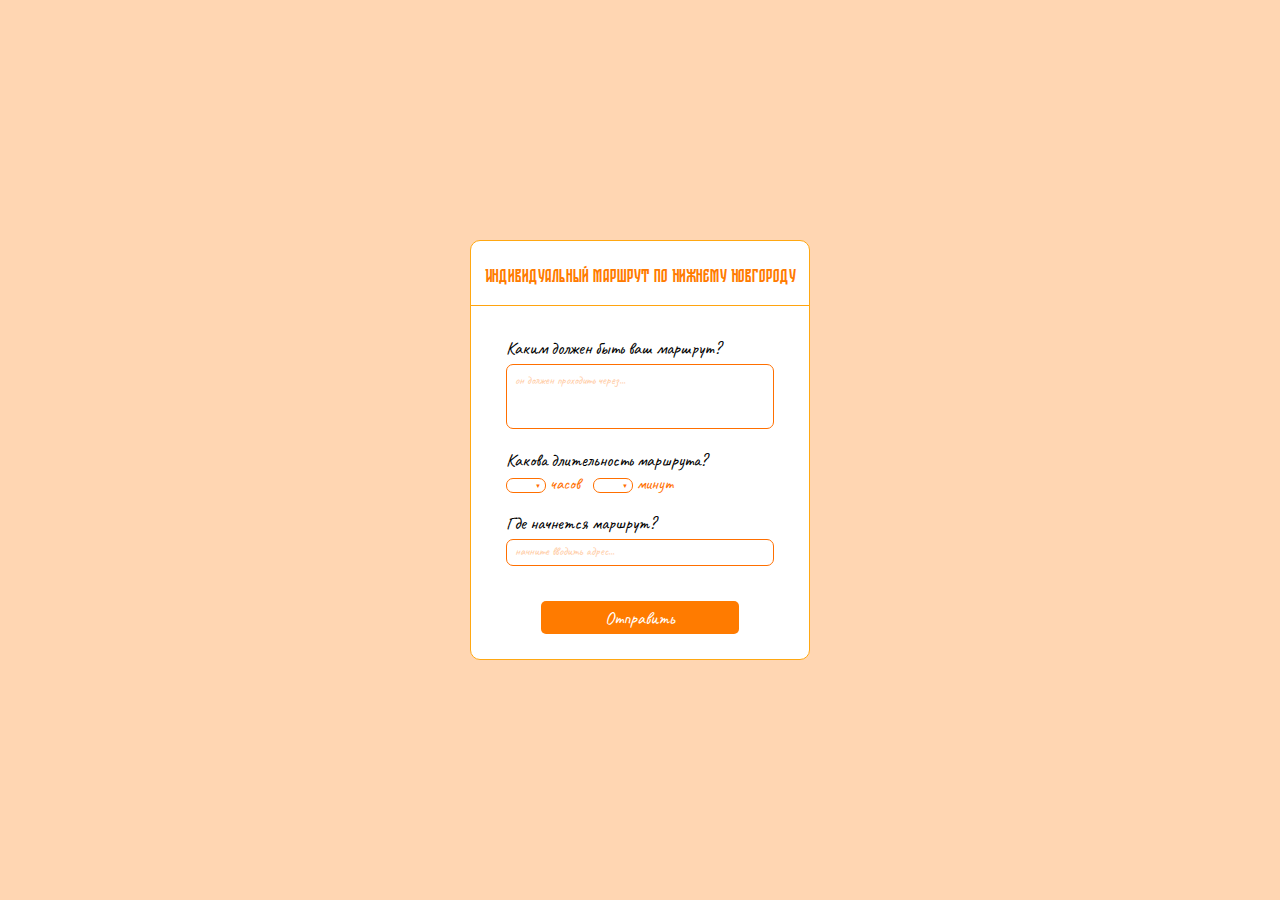
<file: index.html>
<!DOCTYPE html>
<html lang="en">
<head>
    <meta charset="UTF-8">
    <meta name="viewport" content="width=device-width, initial-scale=1.0">
    <link rel="preconnect" href="https://fonts.googleapis.com">
    <link rel="preconnect" href="https://fonts.gstatic.com" crossorigin>
    <link href="https://fonts.googleapis.com/css2?family=Caveat:wght@400..700&display=swap" rel="stylesheet">
    <link rel="preconnect" href="https://fonts.googleapis.com">
    <link rel="preconnect" href="https://fonts.gstatic.com" crossorigin>
    <link href="https://fonts.googleapis.com/css2?family=Roboto:ital,wght@0,100..900;1,100..900&display=swap" rel="stylesheet">
    <link rel="stylesheet" href="css/index.css">
    <title>ourApp</title>
</head>
<body>
    <section class="questionsSection">
        <div class="mainBlockContainer">
            <div class="mainTitle">
                Индивидуальный маршрут по Нижнему Новгороду
            </div>
            <span class="lineBetweenTitleAndMain"></span>
            <div class="formContainer">
                <div class="formTitle">
                    Каким должен быть ваш маршрут?
                </div>
                <form class="mainForm" onsubmit="event.preventDefault(); window.location.href='answer.html';">
                    <textarea name="firstQuestion" id="firstQuestion" placeholder="он должен проходить через..." maxlength="10000" cols="30" rows="2" required></textarea>
                    <div class="secondQueTitle">
                        Какова длительность маршрута?
                    </div>
                    <div class="secondQueContainer">
                        <div class="hoursChoice">
                            <select id="hoursChoice" name="hoursChoice" required>
                                <option value="" disabled selected></option>
                                <!-- опции через js -->
                            </select>
                            <label for="hoursChoice">часов</label>
                        </div>
                        <div class="minutesChoice">
                                <select id="minutesChoice" name="minutesChoice" required>
                                <option value="" disabled selected></option>
                                <!-- опции через js -->
                            </select>
                            <label for="minutesChoice">минут</label>
                        </div>
                    </div>
                    <div class="TretiyQueTitle">
                        Где начнется маршрут?
                    </div>
                    <textarea name="thirdQuestion" id="thirdQuestion" placeholder="начните вводить адрес..." maxlength="10000" cols="30" rows="2" required></textarea>
                    <div id="suggestionsContainer"></div>
                    <div class="submitBtn">
                        <button type="submit" class="send" >Отправить</button>
                    </div>
                </form>
            </div>
    </div>
    </section>

<script src="https://api-maps.yandex.ru/2.1/?lang=ru_RU&apikey=e5f7b843-3605-4aea-824e-e5fd4cfffe96&suggest_apikey=2eacaf94-7d57-4c6e-800f-c1b879e57dcb" type="text/javascript"></script>    
<script src="/js/index.js"></script>
<script src="js/suggsts.js"></script>
</body>
</html>
</file>
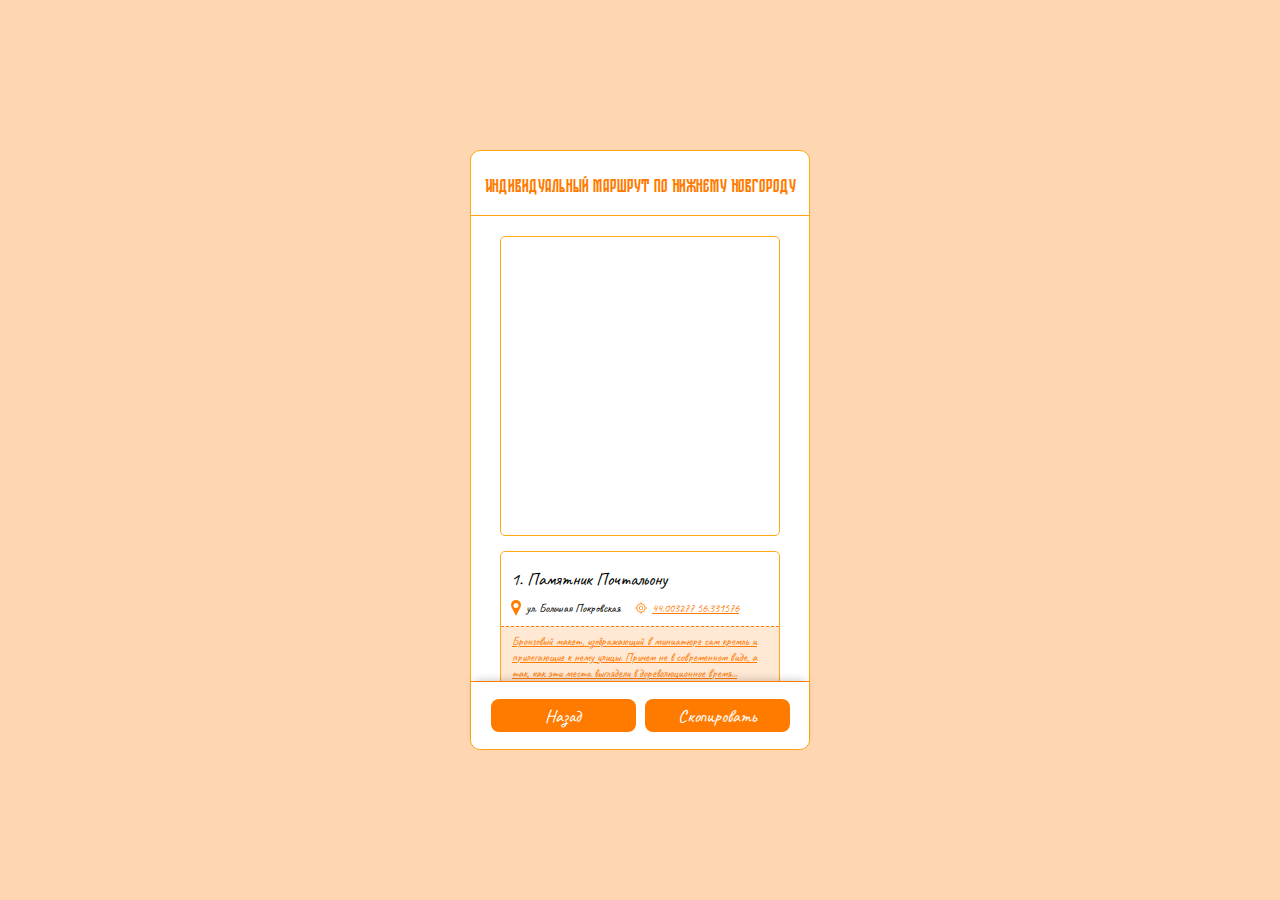
<file: answer.html>
<!DOCTYPE html>
<html lang="en">
<head>
    <meta charset="UTF-8">
    <meta name="viewport" content="width=device-width, initial-scale=1.0">
    <link rel="preconnect" href="https://fonts.googleapis.com">
    <link rel="preconnect" href="https://fonts.gstatic.com" crossorigin>
    <link href="https://fonts.googleapis.com/css2?family=Caveat:wght@400..700&display=swap" rel="stylesheet">
    <link rel="stylesheet" href="css/answer.css">
    <title>answer</title>
</head>
<body>
    <section class="answerSection">
        <div class="mainBlockContainer">
            <div class="mainTitle">
                Индивидуальный маршрут по Нижнему Новгороду
            </div>
            <span class="lineBetweenTitleAndMain"></span>
            <div class="ansContainer">
                <div class="mainMap" id="map"></div>
                <div class="aboutObject">
                    <div class="aboutObjHead">
                         <div class="objTitle">
                            Памятник Почтальону
                        </div>
                        <div class="coordinates">
                            <div class="street">
                                <svg width="10" height="16" viewBox="0 0 10 16" fill="none" xmlns="http://www.w3.org/2000/svg">
                                    <circle cx="5" cy="5" r="5" fill="#FF7B00"/>
                                    <path d="M5.00016 16L0.66683 7.33333L9.3335 7.33333L5.00016 16Z" fill="#FF7B00"/>
                                    <circle cx="5" cy="5.5" r="2.5" fill="white"/>
                                </svg>
                                <span>ул. Большая Покровская</span>
                            </div>
                            <div class="path">
                                <svg width="12" height="12" viewBox="0 0 16 16" fill="none" xmlns="http://www.w3.org/2000/svg">
                                    <path d="M14 8C14 11.3137 11.3137 14 8 14C4.68629 14 2 11.3137 2 8C2 4.68629 4.68629 2 8 2C11.3137 2 14 4.68629 14 8ZM2.99207 8C2.99207 10.7658 5.2342 13.0079 8 13.0079C10.7658 13.0079 13.0079 10.7658 13.0079 8C13.0079 5.2342 10.7658 2.99207 8 2.99207C5.2342 2.99207 2.99207 5.2342 2.99207 8Z" fill="#FF7B00"/>
                                    <path d="M11 8C11 9.65685 9.65685 11 8 11C6.34315 11 5 9.65685 5 8C5 6.34315 6.34315 5 8 5C9.65685 5 11 6.34315 11 8ZM5.9696 8C5.9696 9.12136 6.87864 10.0304 8 10.0304C9.12136 10.0304 10.0304 9.12136 10.0304 8C10.0304 6.87864 9.12136 5.9696 8 5.9696C6.87864 5.9696 5.9696 6.87864 5.9696 8Z" fill="#FF7B00"/>
                                    <line x1="2.66675" y1="8.22222" x2="8.12813e-05" y2="8.22222" stroke="#FF7B00" stroke-width="0.444444"/>
                                    <line x1="-1.29515e-08" y1="7.77778" x2="2.66667" y2="7.77778" stroke="#FF7B00" stroke-width="0.444444"/>
                                    <line x1="16" y1="8.22222" x2="13.3333" y2="8.22222" stroke="#FF7B00" stroke-width="0.444444"/>
                                    <line x1="13.3333" y1="7.77778" x2="15.9999" y2="7.77778" stroke="#FF7B00" stroke-width="0.444444"/>
                                    <line x1="7.77778" y1="2.66666" x2="7.77778" y2="-1.0252e-05" stroke="#FF7B00" stroke-width="0.444444"/>
                                    <line x1="8.22222" y1="-5.77347e-09" x2="8.22222" y2="2.66667" stroke="#FF7B00" stroke-width="0.444444"/>
                                    <line x1="7.77778" y1="16" x2="7.77778" y2="13.3333" stroke="#FF7B00" stroke-width="0.444444"/>
                                    <line x1="8.22222" y1="13.3333" x2="8.22222" y2="16" stroke="#FF7B00" stroke-width="0.444444"/>
                                </svg>
                                <a href="https://yandex.ru/maps/?pt=44.003277,56.331576&z=16&l=map" target="_blank">
                                    44.003277 56.331576
                                </a>
                            </div>
                        </div>
                    </div>
                    
                    <div class="objDescriptionWrapper">
                        <div class="objDescription truncatedText">
                            Бронзовый макет, изображающий в миниатюре сам кремль и прилегающие к нему улицы. Причем не в современном виде, а так, как эти места выглядели в дореволюционное время...
                        </div>
                    </div>
                    <div class="ObjFooter"
                    data-text="
                    Бронзовый макет, изображающий Кремль и прилегающие улицы в миниатюре. Отличается от современных видов, как выглядели эти места в дореволюционное время.Бронзовый макет, изображающий Кремль и прилегающие улицы в миниатюре. Отличается от современных видов, как выглядели эти места в дореволюционное время.Бронзовый макет, изображающий Кремль и прилегающие улицы в миниатюре. Отличается от современных видов, как выглядели эти места в дореволюционное время.

                    Бронзовый макет, изображающий Кремль и прилегающие улицы в миниатюре. Отличается от современных видов, как выглядели эти места в дореволюционное время.Бронзовый макет, изображающий Кремль и прилегающие улицы в миниатюре. Отличается от современных видов, как выглядели эти места в дореволюционное время.Бронзовый макет, изображающий Кремль и прилегающие улицы в миниатюре. Отличается от современных видов, как выглядели эти места в дореволюционное время.
                    Бронзовый макет, изображающий Кремль и прилегающие улицы в миниатюре. Отличается от современных видов, как выглядели эти места в дореволюционное время.
                    "
                    >
                        Почему мне предложили этот объект?
                    </div>
                </div>
                <div class="aboutObject">
                    <div class="aboutObjHead">
                         <div class="objTitle">
                            Макет старого Нижнего Новгорода
                        </div>
                        <div class="coordinates">
                            <div class="street">
                                <svg width="10" height="16" viewBox="0 0 10 16" fill="none" xmlns="http://www.w3.org/2000/svg">
                                    <circle cx="5" cy="5" r="5" fill="#FF7B00"/>
                                    <path d="M5.00016 16L0.66683 7.33333L9.3335 7.33333L5.00016 16Z" fill="#FF7B00"/>
                                    <circle cx="5" cy="5.5" r="2.5" fill="white"/>
                                </svg>
                                <span>Кремль</span>
                            </div>
                            <div class="path">
                                <svg width="12" height="12" viewBox="0 0 16 16" fill="none" xmlns="http://www.w3.org/2000/svg">
                                    <path d="M14 8C14 11.3137 11.3137 14 8 14C4.68629 14 2 11.3137 2 8C2 4.68629 4.68629 2 8 2C11.3137 2 14 4.68629 14 8ZM2.99207 8C2.99207 10.7658 5.2342 13.0079 8 13.0079C10.7658 13.0079 13.0079 10.7658 13.0079 8C13.0079 5.2342 10.7658 2.99207 8 2.99207C5.2342 2.99207 2.99207 5.2342 2.99207 8Z" fill="#FF7B00"/>
                                    <path d="M11 8C11 9.65685 9.65685 11 8 11C6.34315 11 5 9.65685 5 8C5 6.34315 6.34315 5 8 5C9.65685 5 11 6.34315 11 8ZM5.9696 8C5.9696 9.12136 6.87864 10.0304 8 10.0304C9.12136 10.0304 10.0304 9.12136 10.0304 8C10.0304 6.87864 9.12136 5.9696 8 5.9696C6.87864 5.9696 5.9696 6.87864 5.9696 8Z" fill="#FF7B00"/>
                                    <line x1="2.66675" y1="8.22222" x2="8.12813e-05" y2="8.22222" stroke="#FF7B00" stroke-width="0.444444"/>
                                    <line x1="-1.29515e-08" y1="7.77778" x2="2.66667" y2="7.77778" stroke="#FF7B00" stroke-width="0.444444"/>
                                    <line x1="16" y1="8.22222" x2="13.3333" y2="8.22222" stroke="#FF7B00" stroke-width="0.444444"/>
                                    <line x1="13.3333" y1="7.77778" x2="15.9999" y2="7.77778" stroke="#FF7B00" stroke-width="0.444444"/>
                                    <line x1="7.77778" y1="2.66666" x2="7.77778" y2="-1.0252e-05" stroke="#FF7B00" stroke-width="0.444444"/>
                                    <line x1="8.22222" y1="-5.77347e-09" x2="8.22222" y2="2.66667" stroke="#FF7B00" stroke-width="0.444444"/>
                                    <line x1="7.77778" y1="16" x2="7.77778" y2="13.3333" stroke="#FF7B00" stroke-width="0.444444"/>
                                    <line x1="8.22222" y1="13.3333" x2="8.22222" y2="16" stroke="#FF7B00" stroke-width="0.444444"/>
                                </svg>
                                <a href="https://yandex.ru/maps/?pt=44.003277,56.331576&z=16&l=map" target="_blank">
                                    44.003277 56.331576
                                </a>
                            </div>
                        </div>
                    </div>
                    <div class="objDescriptionWrapper">
                        <div class="objDescription truncatedText">
                            Бронзовый макет, изображающий в миниатюре сам кремль и прилегающие к нему улицы. Причем не в современном виде, а так, как эти места выглядели в дореволюционное время...
                        </div>
                    </div>
                    <div class="ObjFooter"
                    data-text="Бронзовый макет, изображающий Кремль и прилегающие улицы в миниатюре. Отличается от современных видов, как выглядели эти места в дореволюционное время."
                    >
                        Почему мне предложили этот объект?
                    </div>
                </div>
                <div class="aboutObject">
                    <div class="aboutObjHead">
                         <div class="objTitle">
                            Памятник Почтальону
                        </div>
                        <div class="coordinates">
                            <div class="street">
                                <svg width="10" height="16" viewBox="0 0 10 16" fill="none" xmlns="http://www.w3.org/2000/svg">
                                    <circle cx="5" cy="5" r="5" fill="#FF7B00"/>
                                    <path d="M5.00016 16L0.66683 7.33333L9.3335 7.33333L5.00016 16Z" fill="#FF7B00"/>
                                    <circle cx="5" cy="5.5" r="2.5" fill="white"/>
                                </svg>
                                <span>ул. Большая Покровская</span>
                            </div>
                            <div class="path">
                                <svg width="12" height="12" viewBox="0 0 16 16" fill="none" xmlns="http://www.w3.org/2000/svg">
                                    <path d="M14 8C14 11.3137 11.3137 14 8 14C4.68629 14 2 11.3137 2 8C2 4.68629 4.68629 2 8 2C11.3137 2 14 4.68629 14 8ZM2.99207 8C2.99207 10.7658 5.2342 13.0079 8 13.0079C10.7658 13.0079 13.0079 10.7658 13.0079 8C13.0079 5.2342 10.7658 2.99207 8 2.99207C5.2342 2.99207 2.99207 5.2342 2.99207 8Z" fill="#FF7B00"/>
                                    <path d="M11 8C11 9.65685 9.65685 11 8 11C6.34315 11 5 9.65685 5 8C5 6.34315 6.34315 5 8 5C9.65685 5 11 6.34315 11 8ZM5.9696 8C5.9696 9.12136 6.87864 10.0304 8 10.0304C9.12136 10.0304 10.0304 9.12136 10.0304 8C10.0304 6.87864 9.12136 5.9696 8 5.9696C6.87864 5.9696 5.9696 6.87864 5.9696 8Z" fill="#FF7B00"/>
                                    <line x1="2.66675" y1="8.22222" x2="8.12813e-05" y2="8.22222" stroke="#FF7B00" stroke-width="0.444444"/>
                                    <line x1="-1.29515e-08" y1="7.77778" x2="2.66667" y2="7.77778" stroke="#FF7B00" stroke-width="0.444444"/>
                                    <line x1="16" y1="8.22222" x2="13.3333" y2="8.22222" stroke="#FF7B00" stroke-width="0.444444"/>
                                    <line x1="13.3333" y1="7.77778" x2="15.9999" y2="7.77778" stroke="#FF7B00" stroke-width="0.444444"/>
                                    <line x1="7.77778" y1="2.66666" x2="7.77778" y2="-1.0252e-05" stroke="#FF7B00" stroke-width="0.444444"/>
                                    <line x1="8.22222" y1="-5.77347e-09" x2="8.22222" y2="2.66667" stroke="#FF7B00" stroke-width="0.444444"/>
                                    <line x1="7.77778" y1="16" x2="7.77778" y2="13.3333" stroke="#FF7B00" stroke-width="0.444444"/>
                                    <line x1="8.22222" y1="13.3333" x2="8.22222" y2="16" stroke="#FF7B00" stroke-width="0.444444"/>
                                </svg>
                                <a href="https://yandex.ru/maps/?pt=44.003277,56.331576&z=16&l=map" target="_blank">
                                    44.003277 56.331576
                                </a>
                            </div>
                        </div>
                    </div>
                    <div class="objDescriptionWrapper">
                        <div class="objDescription truncatedText">
                            Бронзовый макет, изображающий в миниатюре сам кремль и прилегающие к нему улицы. Причем не в современном виде, а так, как эти места выглядели в дореволюционное время
                            Бронзовый макет, изображающий в миниатюре сам кремль и прилегающие к нему улицы. Причем не в современном виде, а так, как эти места выглядели в дореволюционное время
                            Бронзовый макет, изображающий в миниатюре сам кремль и прилегающие к нему улицы. Причем не в современном виде, а так, как эти места выглядели в дореволюционное время
                            Бронзовый макет, изображающий в миниатюре сам кремль и прилегающие к нему улицы. Причем не в современном виде, а так, как эти места выглядели в дореволюционное время
                        </div>
                    </div>
                    <div class="ObjFooter" 
                    data-text="Бронзовый макет, изображающий Кремль и прилегающие улицы в миниатюре. Отличается от современных видов, как выглядели эти места в дореволюционное время.">
                        Почему мне предложили этот объект?
                    </div>
                </div>
            </div>
            <div class="buttonsCont">
                    <button>Назад</button>
                    <button>Скопировать</button>
            </div>
        </div>
    </section>
    <div class="modalOverlay" id="modalOverlay">
        <div class="modalWindow">
            <div class="modalHeader">Почему этот объект?</div>
            <div class="modalCont">
                <div class="modalText"></div>
                <div class="modalBtnCont">
                    <button class="modalCloseBtn" id="modalCloseBtn">Хорошо</button>
                </div>
            </div>
        </div>
    </div>
    <div class="modalOverlay" id="modalOverlayDesc">
    <div class="modalWindow">
        <div class="modalHeader" id="modalHeaderDesc">Название объекта</div>
            <div class="modalCont">
                <div class="modalText" id="modalTextDesc"></div>
                <div class="modalBtnCont">
                    <button class="modalCloseBtn" id="modalCloseBtnDesc">Хорошо</button>
                </div>
            </div>
        </div>
    </div>
    <script src="https://api-maps.yandex.ru/2.1/?apikey=e5f7b843-3605-4aea-824e-e5fd4cfffe96&lang=ru_RU" type="text/javascript"></script>
    <script src="js/map.js"></script>
    <script src="js/answer.js"></script>
</body>
</html>
</file>
<file: css/index.css>
@font-face {
    font-family: "ST-Nizhegorodsky";
    src: url(/css/ST-Nizhegorodsky/ST-Nizhegorodsky.ttf);
}

* {
    margin: 0;
    padding: 0;
    box-sizing: border-box;
    font-family: "Caveat", cursive;
}

body, html {
    overflow-x: hidden;
    background-color: #FFD6B2;
}

body {
    height: 100%;
    
}

.questionsSection {
    display: flex;
    justify-content: center;
    align-items: center;
    height: 100vh;
}

.mainBlockContainer {
    border: solid 1.5px #FFA812;
    border-radius: 10px;
    background-color: #fff;
    
    width: 100%;
    max-width: 340px;
    max-height: 500px;

}

.mainTitle {
    font-family: 'ST-Nizhegorodsky';
    font-size: 19px;
    font-weight: 400;
    color: #FF7B00;
    text-align: center;
    padding: 23.65px 0 19px;

}

.lineBetweenTitleAndMain {
    display: block;
    width: 100%;
    height: 1.5px;
    background-color: #FFA410;
    
}
.formContainer {
    font-size: 18px;
    color: #000;
    padding: 31px 35px 25px;

}



#firstQuestion {
    color: #000;
    font-family: "Roboto", sans-serif;
    font-size: 12px;
    border-color: #FF6F00;
    border-radius: 7px; 
    margin-top: 5px;
    margin-bottom: 15px;
    width: 100%;
    min-height: 65px;
    max-height: 150px;
    outline: none;
    resize: none;
    padding: 7px 8px; 
    overflow: hidden;
    
}

#firstQuestion::placeholder {
    font-family: "Caveat", cursive;
    color: #FFCCA5;
}


.secondQueContainer {
    font-size: 17px;
    display: flex; 
    text-align: center;
    flex-direction: row;
    justify-content: start;
    align-items: center;
    color: #FF6F00;
    margin-top: 2px;
}

.hoursChoice, .minutesChoice {
    position: relative;
}
.hoursChoice select, .minutesChoice select{
    font-size: 10px;
    border: 1.5px solid #FF6F00;
    border-radius: 7px;
    background-color: #fff;
    width: 40px;
    height: 15px;
    appearance: none; 
    -webkit-appearance: none;
    -moz-appearance: none;
    cursor: pointer;
}

.minutesChoice select:focus, .hoursChoice select:focus {
    outline: none;
    border-color: #FFA812;
}

.hoursChoice::after, .minutesChoice::after {
    content: "▼"; 
    position: absolute;
    top: 13px;
    left: 29px;
    transform: translateY(-50%);
    pointer-events: none; 
    font-size: 6px;
    color: #FF6F00;
}

.label {
    display: block;
    text-align: center;
    margin-left: 10px;
    margin-bottom: 3px;
}

.minutesChoice {
    margin-left: 13px;
}

.TretiyQueTitle {
    margin-top: 18px;
}

#thirdQuestion {
    color: #000;
    font-family: "Roboto", sans-serif;
    font-size: 12px;
    border-color: #FF6F00;
    border-radius: 7px; 
    margin-top: 5px;
    width: 100%;
    height: 27px;
    /* max-height: 50px; */
    outline: none;
    resize: none;
    overflow: hidden;
    padding: 3px 8px;
    vertical-align: middle;
}

#thirdQuestion::placeholder {
    font-family: "Caveat", cursive;
    color: #FFCCA5;
    
}

.submitBtn {
    margin-top: 35px;
    text-align: center;
    padding-left: 35px;
    padding-right: 35px;

}
.send {
    font-size: 18px;
    display: block;
    background-color: #FF7B00;
    color: #fff;
    text-align: center;
    width: 100%;
    height: 33px;
    border: none;
    border-radius: 5px;
}


.suggestions {
    border: 1px solid #FF7B00;
    background-color: #FFE9D5;
    position: absolute;
    z-index: 100;
    width: 100px;
    max-height: 150px;
    overflow-y: auto;
}

.suggestion-item {
    padding: 5px;
    cursor: pointer;
}

.suggestion-item:hover {
    background-color: #FFD3A0;
}
</file>
<file: css/answer.css>
@font-face {
    font-family: "ST-Nizhegorodsky";
    src: url(/css/ST-Nizhegorodsky/ST-Nizhegorodsky.ttf);
}

* {
    margin: 0;
    padding: 0;
    box-sizing: border-box;
    font-family: "Caveat", cursive;
}

body, html {
    overflow-x: hidden;
    background-color: #FFD6B2;
}

body {
    height: 100%;
    
}



.answerSection {
    display: flex;
    justify-content: center;
    align-items: center;
    height: 100vh;

}

.mainBlockContainer {
    position: relative;
    display: flex;
    flex-direction: column; 
    border: 1.5px solid #FFA812;
    border-radius: 10px;
    background-color: #fff;
    width: 100%;
    max-width: 340px;
    height: 600px;
}

.mainTitle {
    font-family: 'ST-Nizhegorodsky';
    font-size: 19px;
    font-weight: 400;
    color: #FF7B00;
    text-align: center;
    padding: 23.65px 0 19px;
    flex-shrink: 0; 
}

.lineBetweenTitleAndMain {
    display: block;
    width: 100%;
    height: 1.5px;
    background-color: #FFA410;
    flex-shrink: 0;
}

.ansContainer {
    flex: 1; 
    overflow-y: auto; 
    margin: 0 29px;
    scrollbar-width: none; 
    -ms-overflow-style: none;
}

.ansContainer::-webkit-scrollbar {
    display: none; 
}

.mainMap {
    width: 100%;
    height: 300px;
    border: 1px solid #FFA812;
    border-radius: 5px;
    margin-top: 20px;
    margin-bottom: 15px;
}

.aboutObject {
    width: 100%;
    border: 1px solid #FFA812;
    border-radius: 5px;
    margin-bottom: 10px;
}

.aboutObjHead {
    padding: 16px 0 10px 10px;

}

.objTitle {
    font-size: 18px;
}

.coordinates {
    margin-top: 10px;
    font-size: 12px;
    display: flex;
    flex-direction: row;
}

.street {
    display: flex;
    flex-direction: row;
    gap: 5px;
    margin-right: 15px;
}

.path {
    display: flex;
    flex-direction: row;
    align-items: center;
    gap: 5px;
}

.path a {
    color:#FF7B00;
    text-decoration: underline;
}

.objDescriptionWrapper {
    overflow: hidden;
    position: relative;
    border-top: 1px dashed #FF7B00;
    border-bottom: 1px dashed #FF7B00;
    background-color: #FFE9D5;
    padding: 6px 5px;
}

.objDescription {
    width: 100%;
    font-size: 12px;
    color: #FF7B00;
    padding: 0 6px;
    text-decoration: underline;
}

.truncatedText {
    display: -webkit-box;
    -webkit-line-clamp: 3; 
    -webkit-box-orient: vertical;
    overflow: hidden;
    text-overflow: ellipsis;
    cursor: pointer;
}


.ObjFooter {
    font-size: 12px;
    color: #FF7B00;
    text-decoration: underline;
    text-align: center;
    margin: 9px 0;
}



.buttonsCont {
    position: relative; 
    display: flex;
    justify-content: center;
    align-items: center;
    padding: 17px 0;
    border-top: 1px solid #FF7E01;
    box-shadow: 0 -4px 10px -4px rgba(0, 0, 0, 0.25);
    border-radius: 0 0 10px 10px;
    background-color: #fff;
    flex-shrink: 0; 
}

.buttonsCont button {
    background-color: #FF7B00;
    color: #fff;
    font-size: 18px;
    font-weight: 100;
    width: 145px;
    height: 33px;
    border: none;
    border-radius: 8px;
}

.buttonsCont button:first-child {
    margin-right: 9px;
}




.modalOverlay {
    position: fixed;
    top: 0;
    left: 0;
    width: 100%;
    height: 100%;
    display: none;
    justify-content: center;
    align-items: center;
    z-index: 100;
    backdrop-filter: blur(5px);
    background-color: rgba(255, 255, 255, 0.1); 
    opacity: 0;
    pointer-events: none;
    transition: opacity 0.3s ease;
}

.modalOverlay.active {
    opacity: 1;
    pointer-events: all;
}

.modalWindow {
    background: #fff;
    border: 1px solid #FFA812;
    border-radius: 10px;
    width: 90%;
    max-width: 340px;
    height: 500px;
    box-shadow: 0 4px 15px rgba(0,0,0,0.3);
    display: flex;
    flex-direction: column;
    transform: translateY(-50px);
    opacity: 0;
    transition: all 0.3s ease;
}

.modalOverlay.active .modalWindow {
    transform: translateY(0);
    opacity: 1;
}

.modalHeader {
    font-family: 'ST-Nizhegorodsky';
    font-size: 20px;
    font-weight: 400;
    color: #FF7B00;
    text-align: center;
    padding: 23.65px 0 19px;
    flex-shrink: 0; 
    border-bottom: 1px solid #FFA812;
    
}

.modalCont {
    display: flex;
    flex-direction: column;
    flex: 1; 
    overflow: hidden; 
    
}

.modalCont::-webkit-scrollbar {
    display: none; 
}


.modalText {
    flex: 1;
    overflow-y: auto;
    font-size: 18px;
    color: #FF7B00;
    text-align: center;
    max-height: 400px;
    padding: 28px 18px 0 18px;
    scrollbar-width: none; 
    -ms-overflow-style: none;

}

.modalBtnCont {
    flex-shrink: 0;
    display: flex;
    justify-content: center;
    padding: 17px 0;
    box-shadow: 0 -2px 10px rgba(0, 0, 0, 0.25);
}

.modalCloseBtn {
    background-color: #FF7B00;
    color: #fff;
    font-size: 18px;
    border: none;
    border-radius: 7px;
    font-size: 16px;
    cursor: pointer;
    width: 145px;
    height: 33px;
}
</file>
